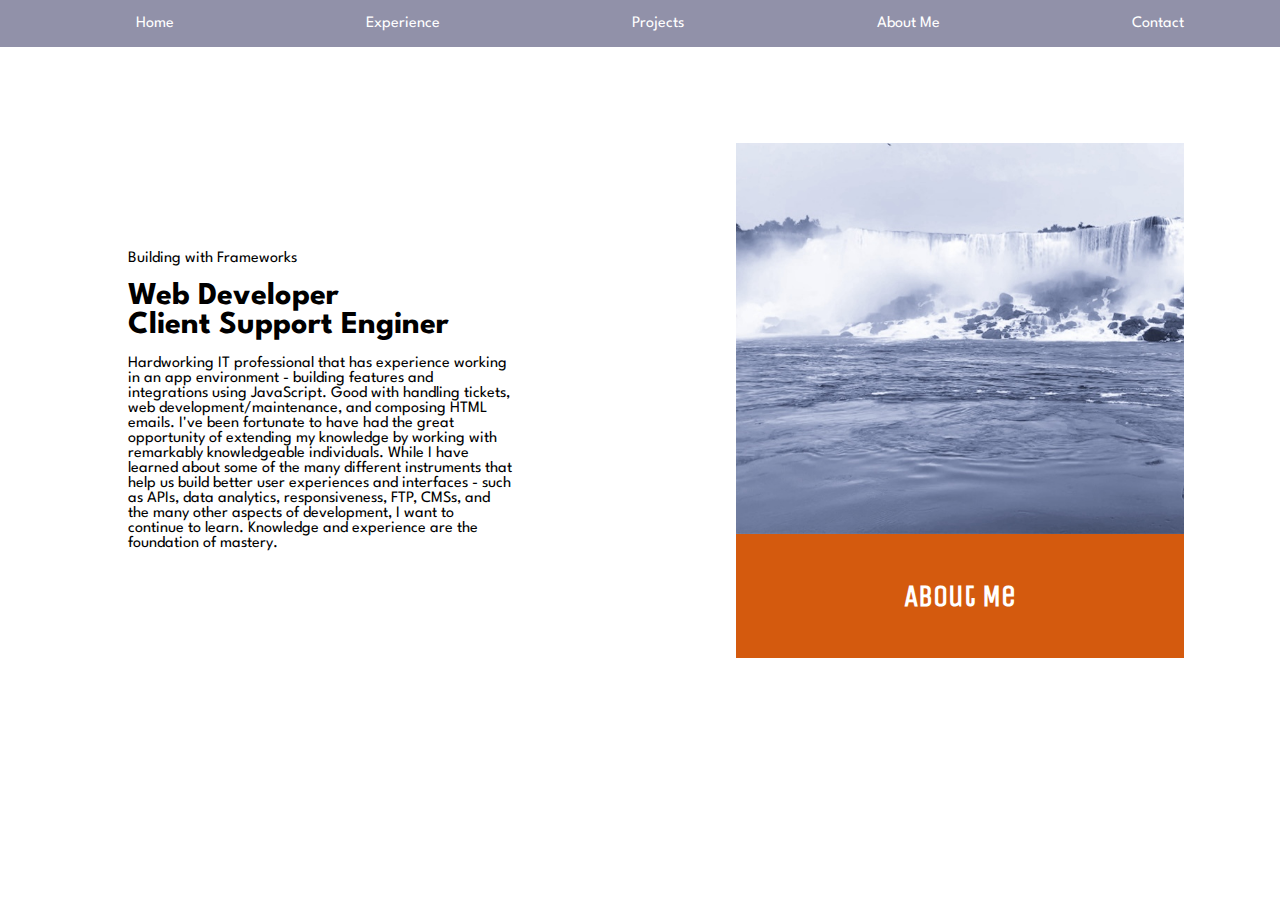
<file: about.html>
<!DOCTYPE html>
<html lang="en" dir="ltr">
<head>

  <meta charset="utf-8">
  <meta name="viewport" content="width=device-width,initial-scale=1.0">
  <title>Payano</title>
  <link rel="stylesheet" href="/assets/style.css">
  <link rel="preconnect" href="https://fonts.googleapis.com">
  <link rel="preconnect" href="https://fonts.gstatic.com" crossorigin>
  <link href="https://fonts.googleapis.com/css2?family=Spartan:wght@300&family=Unica+One&display=swap" rel="stylesheet">
  <link rel="shortcut icon" href="#">
  <!-- Google Tag Manager -->
  <script>(function(w,d,s,l,i){w[l]=w[l]||[];w[l].push({'gtm.start':
  new Date().getTime(),event:'gtm.js'});var f=d.getElementsByTagName(s)[0],
  j=d.createElement(s),dl=l!='dataLayer'?'&l='+l:'';j.async=true;j.src=
  'https://www.googletagmanager.com/gtm.js?id='+i+dl;f.parentNode.insertBefore(j,f);
  })(window,document,'script','dataLayer','GTM-W8TZX2Q');</script>

<!-- End Google Tag Manager -->

<!-- Global site tag (gtag.js) - Google Analytics -->
  <!-- <script async src="https://www.googletagmanager.com/gtag/js?id=G-K97L7G5LBX"></script>
  <script>
    window.dataLayer = window.dataLayer || [];
    function gtag(){dataLayer.push(arguments);}
    gtag('js', new Date());

    gtag('config', 'G-K97L7G5LBX');
  </script> -->


</head>
  <header>
    <a class="skip-main" href="#main">Skip to main content</a>
    <nav id="main" tabindex="-1">
      <ul>
        <li><a href="/" tabindex="1"><p>Home</p></a></li>
        <!-- <li><a href="/Home/experience.html" tabindex="2"><p>Experience</p></a></li> -->
        <li><a href="/experience.html" tabindex="2"><p>Experience</p></a></li>
        <li><a href="/projects.html" tabindex="3"><p>Projects</p></a></li>
        <li><a href="/about.html" tabindex="4"><p>About Me</p></a></li>
        <li><a href="/contact.html" tabindex="5"><p>Contact</p></a></li>
      </ul>
    </nav>
  </header>
  <body>
    <div class="about-container responsive-about">
      <div class="about-one">
        <p>Building with Frameworks</p>
        <h1>Web Developer</h1>
        <h1>Client Support Enginer</h1>
        <p>Hardworking IT professional that has experience working in an app environment - building features and integrations using JavaScript. Good with handling tickets, web development/maintenance, and composing HTML emails. I've been fortunate to have had the great opportunity of extending my knowledge by working with remarkably knowledgeable individuals. While I have learned about some of the many different instruments that help us build better user experiences and interfaces - such as APIs, data analytics, responsiveness, FTP, CMSs, and the many other aspects of development, I want to continue to learn. Knowledge and experience are the foundation of mastery. </p>
      </div>
      <div class="about-two">
        <img src="/images/3344.jpeg" alt="Niagara Falls Filter">
        <section>
          <h1>About Me</h1>
        </section>
      </div>
    </div>
    <script src="assets/main.js"></script>
  </body>
</html>
</file>
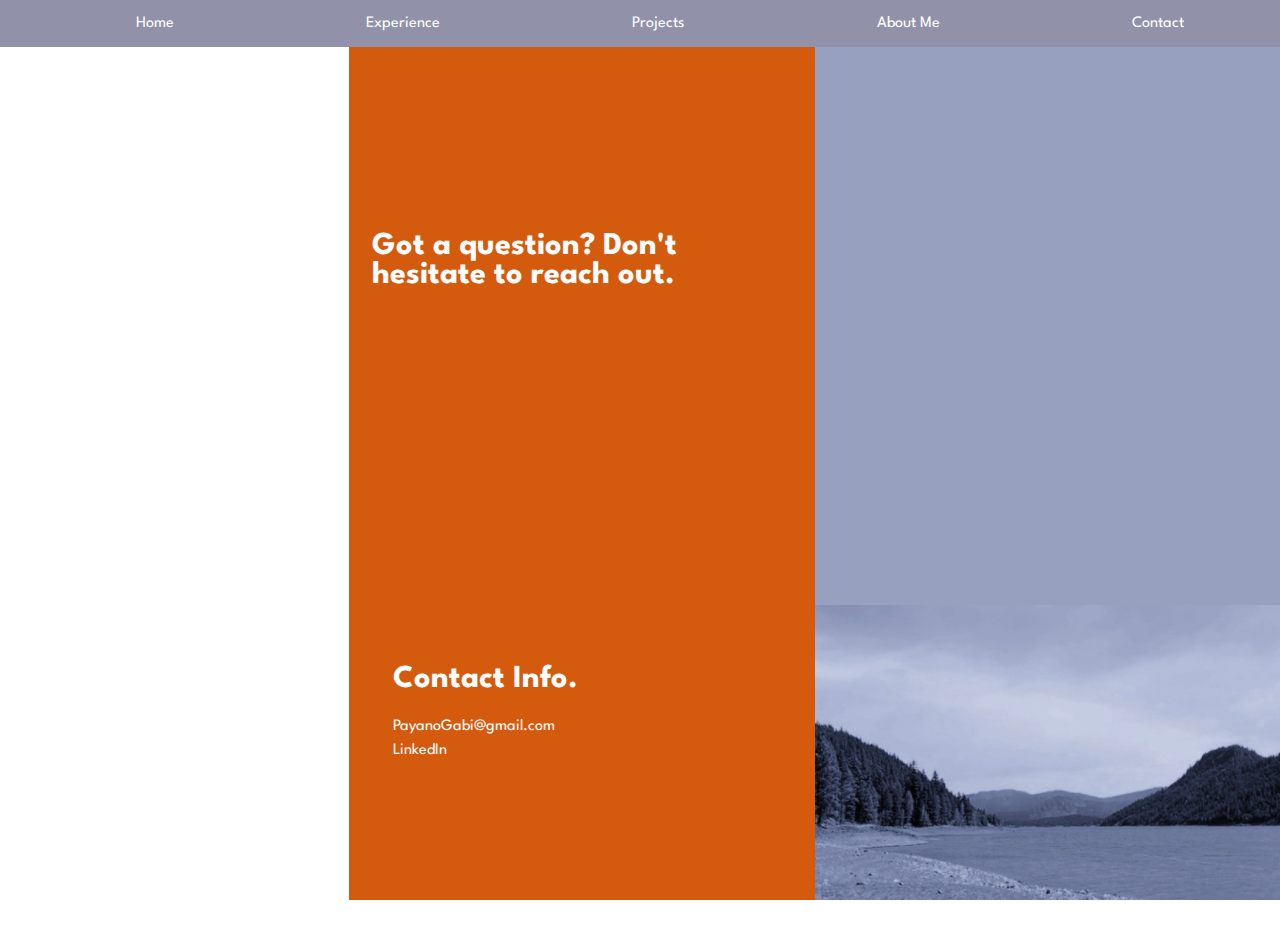
<file: contact.html>
<!DOCTYPE html>
<html lang="en" dir="ltr">
<head>

  <meta charset="utf-8">
  <meta name="viewport" content="width=device-width,initial-scale=1.0">
  <title>Payano</title>
  <link rel="stylesheet" href="/assets/style.css">
  <!-- <link rel="stylesheet" href="/Home/assets/style.css"> -->
  <link rel="preconnect" href="https://fonts.googleapis.com">
  <link rel="preconnect" href="https://fonts.gstatic.com" crossorigin>
  <link href="https://fonts.googleapis.com/css2?family=Spartan:wght@300&family=Unica+One&display=swap" rel="stylesheet">
  <link rel="shortcut icon" href="#">
  <!-- Google Tag Manager -->
  <script>(function(w,d,s,l,i){w[l]=w[l]||[];w[l].push({'gtm.start':
  new Date().getTime(),event:'gtm.js'});var f=d.getElementsByTagName(s)[0],
  j=d.createElement(s),dl=l!='dataLayer'?'&l='+l:'';j.async=true;j.src=
  'https://www.googletagmanager.com/gtm.js?id='+i+dl;f.parentNode.insertBefore(j,f);
  })(window,document,'script','dataLayer','GTM-W8TZX2Q');</script>
<!-- End Google Tag Manager -->

<!-- Global site tag (gtag.js) - Google Analytics -->
  <!-- <script async src="https://www.googletagmanager.com/gtag/js?id=G-K97L7G5LBX"></script>
  <script>
    window.dataLayer = window.dataLayer || [];
    function gtag(){dataLayer.push(arguments);}
    gtag('js', new Date());

    gtag('config', 'G-K97L7G5LBX');
  </script> -->

<!-- End (gtag.js) - Google Analytics -->

<!-- - Segmentio -->

  <!-- <script>
    !function(){var analytics=window.analytics=window.analytics||[];if(!analytics.initialize)if(analytics.invoked)window.console&&console.error&&console.error("Segment snippet included twice.");else{analytics.invoked=!0;analytics.methods=["trackSubmit","trackClick","trackLink","trackForm","pageview","identify","reset","group","track","ready","alias","debug","page","once","off","on","addSourceMiddleware","addIntegrationMiddleware","setAnonymousId","addDestinationMiddleware"];analytics.factory=function(e){return function(){var t=Array.prototype.slice.call(arguments);t.unshift(e);analytics.push(t);return analytics}};for(var e=0;e<analytics.methods.length;e++){var key=analytics.methods[e];analytics[key]=analytics.factory(key)}analytics.load=function(key,e){var t=document.createElement("script");t.type="text/javascript";t.async=!0;t.src="https://cdn.segment.com/analytics.js/v1/" + key + "/analytics.min.js";var n=document.getElementsByTagName("script")[0];n.parentNode.insertBefore(t,n);analytics._loadOptions=e};analytics._writeKey="oZqIbWF0AHJcEsnQytBoodaMW7TJ9KBT";;analytics.SNIPPET_VERSION="4.15.3";
    analytics.load("oZqIbWF0AHJcEsnQytBoodaMW7TJ9KBT");
    analytics.page();
    }}();
  </script> -->

</head>
  <header>
    <a class="skip-main" href="#main">Skip to main content</a>
    <nav id="main" tabindex="-1">
      <ul>
        <li><a href="/" tabindex="1"><p>Home</p></a></li>
        <!-- <li><a href="/Home/experience.html" tabindex="2"><p>Experience</p></a></li> -->
        <li><a href="/experience.html" tabindex="2"><p>Experience</p></a></li>
        <li><a href="/projects.html" tabindex="3"><p>Projects</p></a></li>
        <li><a href="/about.html" tabindex="4"><p>About Me</p></a></li>
        <li><a href="/contact.html" tabindex="5"><p>Contact</p></a></li>
      </ul>
    </nav>
  </header>
  <body class="contact-body">
    <div class="contact-container">
      <div class="contact-sectionOne">
      </div>
      <div class="contact-sectionTwo">
        <div class="top-two">
          <h1>Got a question? Don't hesitate to reach out.</h1>

        </div>
        <div class="bottom-two">
          <br>
          <br>
          <h1>Contact Info.  </h1>
          <a href="mailto:payanogabi@gmail.com">PayanoGabi@gmail.com</a>
          <a href="https://www.linkedin.com/in/gabi-payano/">LinkedIn</a>

          <!-- <a href="tel:+012027900076">+01 202-790-0076</a> -->

        </div>
      </div>
      <div class="contact-sectionThree">
        <h1></h1>
        <img id="sectionThreeImage" src="/images/IMG_3446.jpg" alt="Italian Trulli"></img>
      </div>
    </div>
    <script src="assets/main.js"></script>
  </body>
</html>
</file>
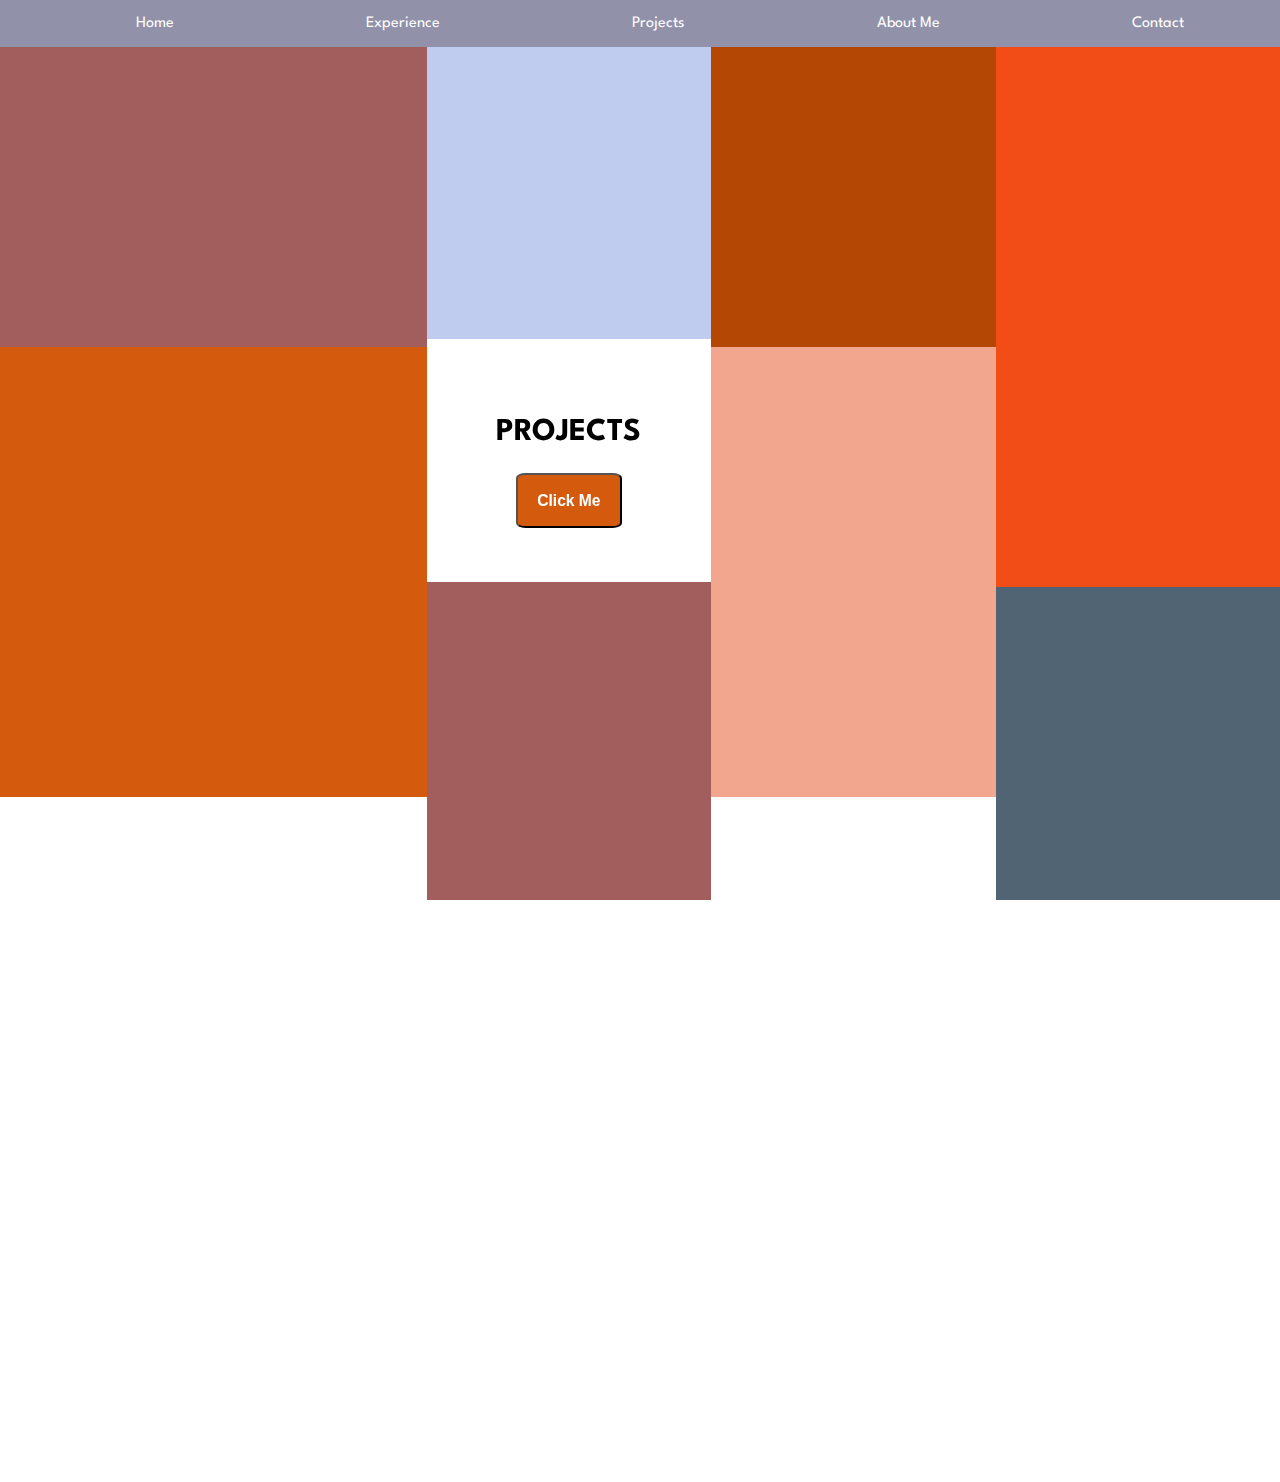
<file: projects.html>
<!DOCTYPE html>
<html lang="en" dir="ltr">
<head>

  <meta charset="utf-8">
  <meta name="viewport" content="width=device-width,initial-scale=1.0">

  <title>Payano</title>
  <!-- <link rel="stylesheet" href="/Home/assets/style.css"> -->

  <link rel="stylesheet" href="/assets/style.css">
  <link rel="preconnect" href="https://fonts.googleapis.com">
  <link rel="preconnect" href="https://fonts.gstatic.com" crossorigin>
  <link href="https://fonts.googleapis.com/css2?family=Spartan:wght@300&family=Unica+One&display=swap" rel="stylesheet">
  <link rel="shortcut icon" href="#">
  <!-- Google Tag Manager -->
  <script>(function(w,d,s,l,i){w[l]=w[l]||[];w[l].push({'gtm.start':
  new Date().getTime(),event:'gtm.js'});var f=d.getElementsByTagName(s)[0],
  j=d.createElement(s),dl=l!='dataLayer'?'&l='+l:'';j.async=true;j.src=
  'https://www.googletagmanager.com/gtm.js?id='+i+dl;f.parentNode.insertBefore(j,f);
  })(window,document,'script','dataLayer','GTM-W8TZX2Q');</script>
<!-- End Google Tag Manager -->

<!-- Global site tag (gtag.js) - Google Analytics -->
  <!-- <script async src="https://www.googletagmanager.com/gtag/js?id=G-K97L7G5LBX"></script>
  <script>
    window.dataLayer = window.dataLayer || [];
    function gtag(){dataLayer.push(arguments);}
    gtag('js', new Date());

    gtag('config', 'G-K97L7G5LBX');
  </script> -->

<!-- End (gtag.js) - Google Analytics -->

<!-- - Segmentio -->

  <!-- <script>
    !function(){var analytics=window.analytics=window.analytics||[];if(!analytics.initialize)if(analytics.invoked)window.console&&console.error&&console.error("Segment snippet included twice.");else{analytics.invoked=!0;analytics.methods=["trackSubmit","trackClick","trackLink","trackForm","pageview","identify","reset","group","track","ready","alias","debug","page","once","off","on","addSourceMiddleware","addIntegrationMiddleware","setAnonymousId","addDestinationMiddleware"];analytics.factory=function(e){return function(){var t=Array.prototype.slice.call(arguments);t.unshift(e);analytics.push(t);return analytics}};for(var e=0;e<analytics.methods.length;e++){var key=analytics.methods[e];analytics[key]=analytics.factory(key)}analytics.load=function(key,e){var t=document.createElement("script");t.type="text/javascript";t.async=!0;t.src="https://cdn.segment.com/analytics.js/v1/" + key + "/analytics.min.js";var n=document.getElementsByTagName("script")[0];n.parentNode.insertBefore(t,n);analytics._loadOptions=e};analytics._writeKey="oZqIbWF0AHJcEsnQytBoodaMW7TJ9KBT";;analytics.SNIPPET_VERSION="4.15.3";
    analytics.load("oZqIbWF0AHJcEsnQytBoodaMW7TJ9KBT");
    analytics.page();
    }}();
  </script> -->

</head>
<header>
  <a class="skip-main" href="#main">Skip to main content</a>
  <nav id="main" tabindex="-1">
    <ul>
      <li><a href="/" tabindex="1"><p>Home</p></a></li>
      <!-- <li><a href="/Home/experience.html" tabindex="2"><p>Experience</p></a></li> -->
      <li><a href="/experience.html" tabindex="2"><p>Experience</p></a></li>
      <li><a href="/projects.html" tabindex="3"><p>Projects</p></a></li>
      <li><a href="/about.html" tabindex="4"><p>About Me</p></a></li>
      <li><a href="/contact.html" tabindex="5"><p>Contact</p></a></li>
    </ul>
  </nav>
</header>



<body>
  
    <div class="pro-container">
      <div class="pro-col-1">
        <div id="col-1-row-1">
          <div class="frontCard">
          </div>
          <div class="backCard">
            <a href="https://delicate-longma-458125.netlify.app/"><h2>Tic Tac Toe</h2></a>
          </div>
        </div>
        <div id="col-1-row-2">
          <div class="frontCard">
          </div>
          <div class="backCard">
            <a href="https://joyful-blini-ed3ea8.netlify.app/"><h2>BLOCKS</h2></a>
            
          </div>
        </div>
        <div id="col-1-row-3">
          <div class="frontCard">
          </div>
          <div class="backCard">
            <a href="images/Htmlemail.png"><h2>HTML EMAIL</h2></a>
          </div>
        </div>
      </div>

      <div class="pro-col-2">
        <div id="col-2-row-1">
          <div class="frontCard">
          </div>
          <div class="backCard">
          <div>
            <h2>Websites</h2>
            <h3>BWG</h3>
            <a href="https://releafcenter.wpengine.com/"><p>CBD Releaf Center</p></a>
            <a href="https://bostongems.com/"><p>Boston Gems</p></a>
            <a href="https://impactsportslab.com/adult-training/"><p>Impact Sports Lab</p></a>
            <a href="https://safetyplusinc.net/"><p>Safety Plus Inc</p></a>
            </div>
          </div>
        </div>
        <div id="col-2-row-2">
          <div class="frontCard">
            <h1>PROJECTS</h1>
            <button id="homeButton" class="hoverNotify"><h3>Click Me</h3></button>

          </div>
          <div class="backCard">
            <p>Link</p>
          </div>
        </div>
        <div id="col-2-row-3">
          <div class="frontCard">
          </div>
          <div class="backCard">
            <a href="http://help.mouseflow.com/en/articles/5644270-targeting-pages-with-regex"><h2 id="largeHead">DOCUMENTATION</h2></a>
            <br>
            <a href="http://help.mouseflow.com/en/articles/6029787-tag-url-parameter"><p> JS API </p></a>
            <a href="http://help.mouseflow.com/en/articles/6483997-tag-highlight-events"><p>Selectionchange events</p></a>
            <a href="http://help.mouseflow.com/en/articles/6156286-schedule-mouseflow"><p>Scheduling </p></a>
            <a href="http://help.mouseflow.com/en/articles/6110270-mouseflow-s-deferred-script"><p>Deferred Scripts</p></a>
          </div>
        </div>
      </div>

      <div class="pro-col-3">
        <div id="col-3-row-1">
          <div class="frontCard">
          </div>
          <div class="backCard">
            <a href="https://github.com/PayanoGabi/chrome-extension"><h2>COMING SOON</h2></a>
          </div>
        </div>
        <div id="col-3-row-2">
          <div class="frontCard">
          </div>
          <div class="backCard">
            <a href="https://loquacious-donut-0d9ca4.netlify.app/"><h2> Road Runner</h2><br></a>
          </div>
        </div>
        <div id="col-3-row-3">
          <div class="frontCard">
          </div>
          <div class="backCard">
            <a href="images/htmlemail2.png"><h2> HTML EMAIL</h2></a>
          </div>
        </div>
      </div>

      <div class="pro-col-4">
        <div id="col-4-row-1">
          <div class="frontCard">
          </div>
          <div class="backCard">
            <a href="https://github.com/PayanoGabi/mouseflow-chrome-extension-2.0"><h2>COMING SOON</h2></a>
          </div>
        </div>
        <div id="col-4-row-2">
          <div class="frontCard">
          </div>
          <div class="backCard">
            <h2>COMING SOON</h2>
          </div>
        </div>
      </div>

      <!-- mobile section -->
      <section id="mobilePro">
        <a href="javascript:void(0);" role="jumptoBottom" onclick="scrollBottom()" id="downArrow">Click Here To Go to Bottom of Page</a>
        <a href="https://delicate-longma-458125.netlify.app/">
          <div class="projectOne">
            <img alt="game-icon">
                <p class="p-mob">Game</p>
          </div>
        </a>
        <a href="https://joyful-blini-ed3ea8.netlify.app/">
          <div class="projectTwo">
            <img alt="game-icon">
            <p class="p-mob">Game</p>
          </div>
        </a>
        <a href="https://releafcenter.wpengine.com/">
          <div class="projectThree">
            <img alt="web-icon">
            <p class="p-mob">Web</p>
          </div>
        </a>
        <a href="https://bostongems.com/">
          <div class="projectFour">
            <img alt="web-icon">
            <p class="p-mob">Web</p>
          </div>
        </a>
        <a href="https://safetyplusinc.net/">
          <div class="projectFive">
            <img alt="web-icon">
            <p class="p-mob">Web</p>
          </div>
        </a>
        <a href="/images/Htmlemail.png">
          <div class="projectSix">
            <img alt="HTML-icon">
            <p class="p-mob">HTML</p>
          </div>
        </a>
        <a href="https://impactsportslab.com/">
          <div class="projectSeven">
            <img alt="web-icon">
            <p class="p-mob">Web</p>
          </div>
        </a>
        <a id="comingSoon">
          <div class="projectEight">
            <img alt="extension-icon">
            <p class="p-mob">Ext.</p>
          </div>
        </a>
        <a id="comingSoon2" href="https://help.mouseflow.com/en/articles/6369451-kameleoon-integration">
          <div class="projectNine">
            <img alt="extension-icon">
            <p class="p-mob">Int.</p>
          </div>
        </a>   
        <a href="https://loquacious-donut-0d9ca4.netlify.app/">
          <div class="projectOne">
            <img alt="game-icon">
            <p class="p-mob">Game</p>
          </div>
        </a> 
        <a href="#top" id="upArrow" role="jumptoTop">Click Here To Go to Top of Page</a>    
      </section>
    </div>
    <script src="/assets/main.js"></script>

    <!-- <script src="/Home/assets/main.js"></script> -->
  
  </body>
</html>
</file>
<file: assets/style.css>
html {
  margin:0px;
  overflow: hidden;
  height: 100%;

}

body{
margin:0px;
overflow: auto;
height: 100%;
min-height: 100%;
min-width: 100%;
 -webkit-overflow-scrolling: touch;
}

h1, h2, h3, a {
  overflow-wrap: break-word;
}

nav{
  background-color: #9191a9;
  font-family: 'Spartan', sans-serif;
}

nav ul {
  margin: 0;
  display: flex;
  flex-direction: row;
  justify-content: space-around;
  list-style-type: none;
}

nav a{
  color:#ffffff;
}

#main-nav{
  margin: 0;
  display: flex;
  flex-direction: row;
  justify-content: space-around;
  list-style-type: none;

}

.skip-main{
  display: none;
}

h1, h2{
  font-family: 'Spartan', sans-serif;
  margin: 0;
}
a {
  color: #ffffff;
  text-decoration: none;

}
a :hover {
  color: grey;

}


#col-2-row-1 > div.backCard > a :hover{
  color: grey;

}
.container {
  height: 100vh;
  display: grid;
  grid-template-columns: 1fr 1fr 1fr;
  grid-template-rows: 1fr;
  gap: 0px 0px;
  grid-auto-flow: row;
  grid-template-areas:
      "sectionOne sectionTwo sectionThree";
}

.sectionOne {
  grid-area: 1 / 1 / 1 / 1;
  display: flex;
  flex-direction: column;
  justify-content: center;
  text-align: center;
  font-family: 'Spartan', sans-serif;
  font-size: 60px;
  align-items: center;



}

.sectionOne button{
  height: 8%;

}

.sectionOne h1{
  font-size: 60px;
}



.sectionTwo {
  grid-area: 1 / 2 / 2 / 3;
  background-color: #d45a0e;
  display: flex;
  flex-direction: column;
  justify-content: center;
  text-align: center;
  font-family: 'Unica One', cursive;
  color: white;

}

.sectionTwo > h1{
  text-align: center;
  font-family: 'Unica One', cursive;
  color: white;
}

.sectionThree {
  grid-area:  1 / 3 / 2 / 4;
  background-color: #c0ccef;
  display: flex;
  flex-direction: column;
  justify-content: space-between;

}

#sectionThreeImage{
  width: 100%;
}




/*Hamburger*/

.hamburgerMenu{
  display:flex;
  flex-direction:row-reverse;
}

.hamburgerIcon{
  width:10%;
  padding:5%;
}


.hideMenu{
display:none;

}

.openMenu{
  display:flex;
  flex-direction: column;
  align-items: flex-end;
  padding-right:6%;

}




/****/

#homeButton{
  display: flex;
  margin: 0% 40%;
  justify-content: center;
  border-radius: 9%;
  width: 37%;
  align-items: center;
  background-color: #d45a0e;
  color:white;
  cursor: grab;
}


#homeButton :hover{
  color: grey;
  cursor: grab;

}

/** Contact  ***/

.contact-container {
  height: 100vh;
  display: grid;
  grid-template-columns: 1.5fr 2fr 2fr;
  grid-template-rows: 1fr;
  gap: 0px 0px;
  grid-auto-flow: row;
  grid-template-areas:
    "sectionOne sectionTwo sectionThree";
}

.contact-sectionOne {
  grid-area: sectionOne;
}

.contact-sectionTwo {
  grid-area: sectionTwo;
  background-color: #d45a0e;
  display: flex;
  flex-direction: column;
  justify-content: space-around;
  padding: 5%;
  font-family: 'Spartan', sans-serif;

}
.top-two {
  color: #ffffff;
}

.bottom-two h1 {
  color: #ffffff;
  padding: 5%;
}

.bottom-two a {
  color: #ffffff;
  display: flex;
  flex-direction: column;
  padding: 1% 5%;
}

.contact-sectionThree {
  grid-area: sectionThree;
  background-color: #97a1bf;
  display: flex;
  flex-direction: column;
  justify-content: space-between;

}


/** About **/

.about-container {
  display: grid;
  grid-template-columns: 2fr 2fr;
  grid-template-rows: 1fr;
  gap: 0px 0px;
  grid-template-areas:
    "about-one about-two";
}

.about-one {
  grid-area: about-one;
  padding: 20%;
  font-family: 'Spartan', sans-serif;
  display: flex;
  flex-direction: column;
  justify-content: center;
 }

.about-two {
  grid-area: about-two;
  padding: 15%;
}

.about-two section {
  background-color: #d45a0e;
  max-width: 100%;
  text-align: center;
  padding: 10%;
}

.about-two img {
  max-width: 100%;
  margin-bottom: -5px;
}

.about-two h1{
  margin: 0;
  font-family: 'Unica One', cursive;
  color: #ffffff;
  font-size: 30px;
}


/** Projects **/

.pro-container {
  height: 100vh;
  display: grid;
  grid-template-columns: 1.5fr 1fr 1fr 1fr;
  grid-template-rows: 1fr;
  gap: 0px 0px;
  grid-template-areas:
    "col-1 col-2 col-3 col-4";
}
.col-1 {
  grid-area: col-1;
}
.col-2 {
  grid-area: col-2;
  background-color: #d45a0e;

}
.col-3 {
  grid-area: col-3;
  background-color: #ffffff;
}
.col-4 {
  grid-area: col-4;
  background-color: #97a1bf;
}
/** Projects Columns **/

a {
  font-family: 'Spartan', sans-serif;
}
#mobilePro{
  display: none;
}

.pro-col-1 {
  background-color: #c0cdef;
  display: grid;
  grid-template-columns: 1fr;
  grid-template-rows: 1fr 1.5fr 0.5fr;
  gap: 0px 0px;
  grid-template-areas:
    "col-1-row-1"
    "col-1-row-2"
    "col-1-row-3";
  

}


#col-1-row-1 {
  grid-area: col-1-row-1;
  background-color: #a25d5d;
}

#col-1-row-2 {
  grid-area:col-1-row-2;
  background-color: #d45a0e;
}
#col-1-row-3 {
  grid-area:
   col-1-row-3;
   background-color: #ffffff;
 }

.pro-col-2 {
  background-color: #d45a0e;
  display: grid;
  grid-auto-columns: 1fr;
  grid-template-rows: 1.2fr 1fr 1.5fr;
  gap: 0px 0px;
  grid-template-areas:
    "col-2-row-1"
    "col-2-row-2"
    "col-2-row-3";
}
#col-2-row-1 {
  grid-area: 1 / 1 / 2 / 2;
  background-color: #c0ccef;
}
#col-2-row-2 {
  grid-area: 2 / 1 / 3 / 2;
  background-color: #ffffff;
}

#col-2-row-2 h1{
  display: flex;
    align-items: center;
    justify-content: center;
    height: 33%;
    font-family: 'Spartan', sans-serif;
}
#col-2-row-3 {
  grid-area: 3 / 1 / 4 / 2;
  background-color: #a25d5d;
}

.pro-col-3 {
  display: grid;
  grid-template-columns: 1fr;
  grid-template-rows: 1fr 1.5fr 0.5fr;
  gap: 0px 0px;
  grid-template-areas:
    "col-3-row-1"
    "col-3-row-2"
    "col-3-row-3";
}
#col-3-row-1 {
  grid-area: col-3-row-1;
  background-color: #b34703;
}
#col-3-row-2 {
  grid-area: col-3-row-2;
  background-color:#f2a68d;
}
#col-3-row-3 {
  grid-area: col-3-row-3;
}

.pro-col-4 {
  background-color: #97a1bf;
  display: grid;
  grid-template-columns: 1fr;
  grid-template-rows: 1.5fr 1fr;
  gap: 0px 0px;
  grid-template-areas:
    "col-4-row-1"
    "col-4-row-2";
}
#col-4-row-1 {
  grid-area: col-4-row-1;
  background-color: #f24d16;
}
#col-4-row-2 {
  grid-area: col-4-row-2;
  background-color: #506473;
}

/***/
/* Position front and back side */

.flipCard:hover {
 transform: rotateY(180deg);
}


#col-1-row-1, #col-1-row-2, #col-1-row-3, #col-2-row-1, #col-2-row-3, #col-3-row-1, #col-3-row-2, #col-3-row-3, #col-4-row-1, #col-4-row-2 {
  position: relative;
  width: 100%;
  height: 100%;
  text-align: center;
  transition: transform 2.8s;
  transform-style: preserve-3d;
  
}


#col-1-row-1:hover, #col-1-row-2:hover, #col-1-row-3:hover, #col-2-row-1:hover, #col-2-row-3:hover, #col-3-row-1:hover, #col-3-row-2:hover, #col-3-row-3:hover, #col-4-row-1:hover, #col-4-row-2:hover, .flipCard {
  transform: rotateY(180deg);
  
}

.frontCard, .backCard {
  position: absolute;
  width: 100%;
  height: 100%;
  -webkit-backface-visibility: hidden; /* Safari */
  backface-visibility: hidden;

  display: flex;
  align-items: center;
  justify-content: center;
  flex-direction: column;
}

#col-2-row-2 > .frontCard{
  position: relative !important;

}


.backCard {
  background-color: wheat;
  color: white;
  transform: rotateY(180deg);
}

.flipCard {
  background-color: transparent;
  width:300px;
  height:200px;
  border:1px solid #f24d16;
  perspective: 1000px;

}



/** Experiences **/

#experienceHeader h1{
  font-family: 'Spartan', sans-serif;
  text-align: center;
  margin-top: 6%;

}


#map{
height: 100%;
background-color: yellowgreen;
margin: 5% 10%;
}

#experienceHeader p, #experienceFooter p{
font-family: 'Unica One', cursive;
text-align: center;
}

/*** Responsive **/

/* Extra small devices (phones, 600px and down) */


@media only screen and (max-width: 1155px) {
  #largeHead{
    font-size: 17px !important;
  
  }

}

@media only screen and (max-width: 685px) {

  html {
    scroll-behavior: smooth;
  }

  nav ul {
    display: none;

  }

  #homeButton{

    display: none;
  
  }


  .main-container {
    display: grid;
    grid-template-columns: 2fr;
    grid-template-rows: 1fr 1fr 1fr;
    gap: 0px 0px;
    grid-template-areas:
      "sectionOne"
      "sectionTwo"
      "sectionThree";
  }

  .sectionOne {
    grid-area: sectionOne;
  }
  .sectionTwo {
    grid-area: sectionTwo;
  }
  .sectionThree {
    grid-area: sectionThree;
  }


/*contact*/
  .contact-container {
    display: grid;
    height: 69%;
    grid-template-columns: 2fr;
    grid-template-rows: 0.1fr 1fr 1fr;
    gap: 0px 0px;
    grid-template-areas:
      "contact-sectionOne"
      "contact-sectionTwo"
      "contact-sectionThree";
  }
.contact-sectionOne {
  grid-area: contact-sectionTwo;
 }
.contact-sectionTwo {
  grid-area: contact-sectionThree;
}
.contact-sectionThree {
  grid-area: contact-sectionOne;
}
.contact-container .bottom-two h1{
  padding: 0%;

}

.contact-container .bottom-two a{
  padding: 1% 0%;

}


/*about*/
.responsive-about {
  display: grid;
  grid-template-columns: 1fr;
  grid-template-rows: 3fr 3fr;
  gap: 0px 0px;
}
.about-one{
  grid-area: 2 / 1 / 3 / 2;
  padding: 5% 10%;
  height: 100%;
  background-color: #c0ccef;


}
.about-two {
  grid-area: 1 / 1 / 2 / 2;
  padding: 10%;

}
.about-two img{

  height: 80%;
}

/*Projects*/

.pro-container{

display: unset;
}
.p-mob{
  color: black;
}

.pro-col-2 {
  background-color: #d45a0e;
  display: grid;
  grid-auto-columns: 1fr;
  grid-template-rows: 0fr 0fr 0fr;
  gap: 0px 0px;
  grid-template-areas:
      "col-2-row-1"
      "col-2-row-2"
      "col-2-row-3";
}

#col-2-row-1 .frontCard{
  display: none;

}
#col-2-row-1 .backCard{
  display: none;

}

#col-2-row-2 h1 {
  padding: 20px;
}
#col-2-row-2 p{
  display: none;

}
#col-2-row-2 h1{

  margin: 29px 0px 21px 0px;


}
#col-2-row-3 .frontCard{
  display: none;
  transform: none;

}

#col-2-row-3 .backCard{
  display: none;
  transform: none;

}

#col-2-row-3{
  transform: none;

}

#mobilePro{
      margin: auto;
      width: 89%;
      height: 53%;
      display: grid;
      grid-template-columns: 1fr 1fr 1fr;
      grid-template-rows: 1fr 1fr 1fr 1fr;
      gap: 0px 0px;
      grid-auto-flow: row;
      grid-template-areas:
        "projectOne projectTwo projectThree"
        "projectFour projectFive projectSix"
        "projectSeven projectEight projectNine";
    }
    
    .projectOne { 
      display: flex;
      justify-content: center;
      align-content: center;
      align-items: center;
      grid-area: projectOne; 
      border-radius: 56%;
      margin: 23%;
      display: flex;
      flex-direction: column;
      justify-content: center;
    }
    .projectOne img{
      content: url(/images/icons8-button-64.png);
      width: 88%;
      height: 70%;

    }
    
    .projectTwo { 
      display: flex;
      flex-direction: column;
      justify-content: center;
      align-content: center;
      align-items: center;
      grid-area: projectTwo; 
      border-radius: 56%;
      margin: 23%;
    }
    .projectTwo img{
      content: url(/images/icons8-button-64.png);
      width: 88%;
      height: 70%;

    }
    
    .projectThree { 
      display: flex;
      flex-direction: column;
      justify-content: center;
      align-content: center;
      align-items: center;
      grid-area: projectThree;
      border-radius: 56%;
      margin: 23%;

     }

     .projectThree img{
      content: url(/images/icons8-button-64.png);
      width: 88%;
      height: 70%;

    }
    
    .projectFour { 
      display: flex;
      flex-direction: column;
      justify-content: center;
      align-content: center;
      align-items: center;
      grid-area: projectFour;
      border-radius: 56%;
      margin: 23%;
    
     }

     .projectFour img{
      content: url(/images/icons8-button-64.png);
      width: 88%;
      height: 70%;

    }
    
    .projectFive { 
      display: flex;
      flex-direction: column;
      justify-content: center;
      align-content: center;
      align-items: center;
      grid-area: projectFive;
      border-radius: 56%;
      margin: 23%;
   
     }
     .projectFive img{
      content: url(/images/icons8-button-64.png);
      width: 88%;
      height: 70%;

    }
    
    .projectSix {
      display: flex;
      flex-direction: column;
      justify-content: center;
      align-content: center;
      align-items: center; 
      grid-area: projectSix;  
      border-radius: 56%;
      margin: 23%;
  
    }
    .projectSix img{
      content: url(/images/icons8-button-64.png);
      width: 88%;
      height: 70%;

    }
    
    
    .projectSeven { 
      display: flex;
      flex-direction: column;
      justify-content: center;
      align-content: center;
      align-items: center;
      grid-area: projectSeven;
      border-radius: 56%;
      margin: 23%;

     }
     .projectSeven img{
      content: url(/images/icons8-button-64.png);
      width: 88%;
      height: 70%;

    }
    .projectEight { 
      display: flex;
      flex-direction: column;
      justify-content: center;
      align-content: center;
      align-items: center;
      grid-area: projectEight;
      border-radius: 56%;
      margin: 23%;
    
     }
     .projectEight img{
      content: url(/images/icons8-button-64.png);
      width: 88%;
      height: 70%;

    }
    
    .projectNine { 
      display: flex;
      flex-direction: column;
      justify-content: center;
      align-content: center;
      align-items: center;
      grid-area: projectNine;
      border-radius: 56%;
      margin: 23%;
      
     }
     .projectNine img{
      content: url(/images/icons8-button-64.png);
      width: 88%;
      height: 70%;

    }
    #downArrow{
      content: url(/images/icons8-down-arrow-80.png);
      width: 88%;
      height: 70%;

    } #upArrow{
      content: url(/images/icons8-up-arrow-80.png);
      width: 88%;
      height: 70%;
      position: sticky;
      top: 88vh;
      cursor: pointer;
      font-size: 20px;

    }
    
}
</file>
